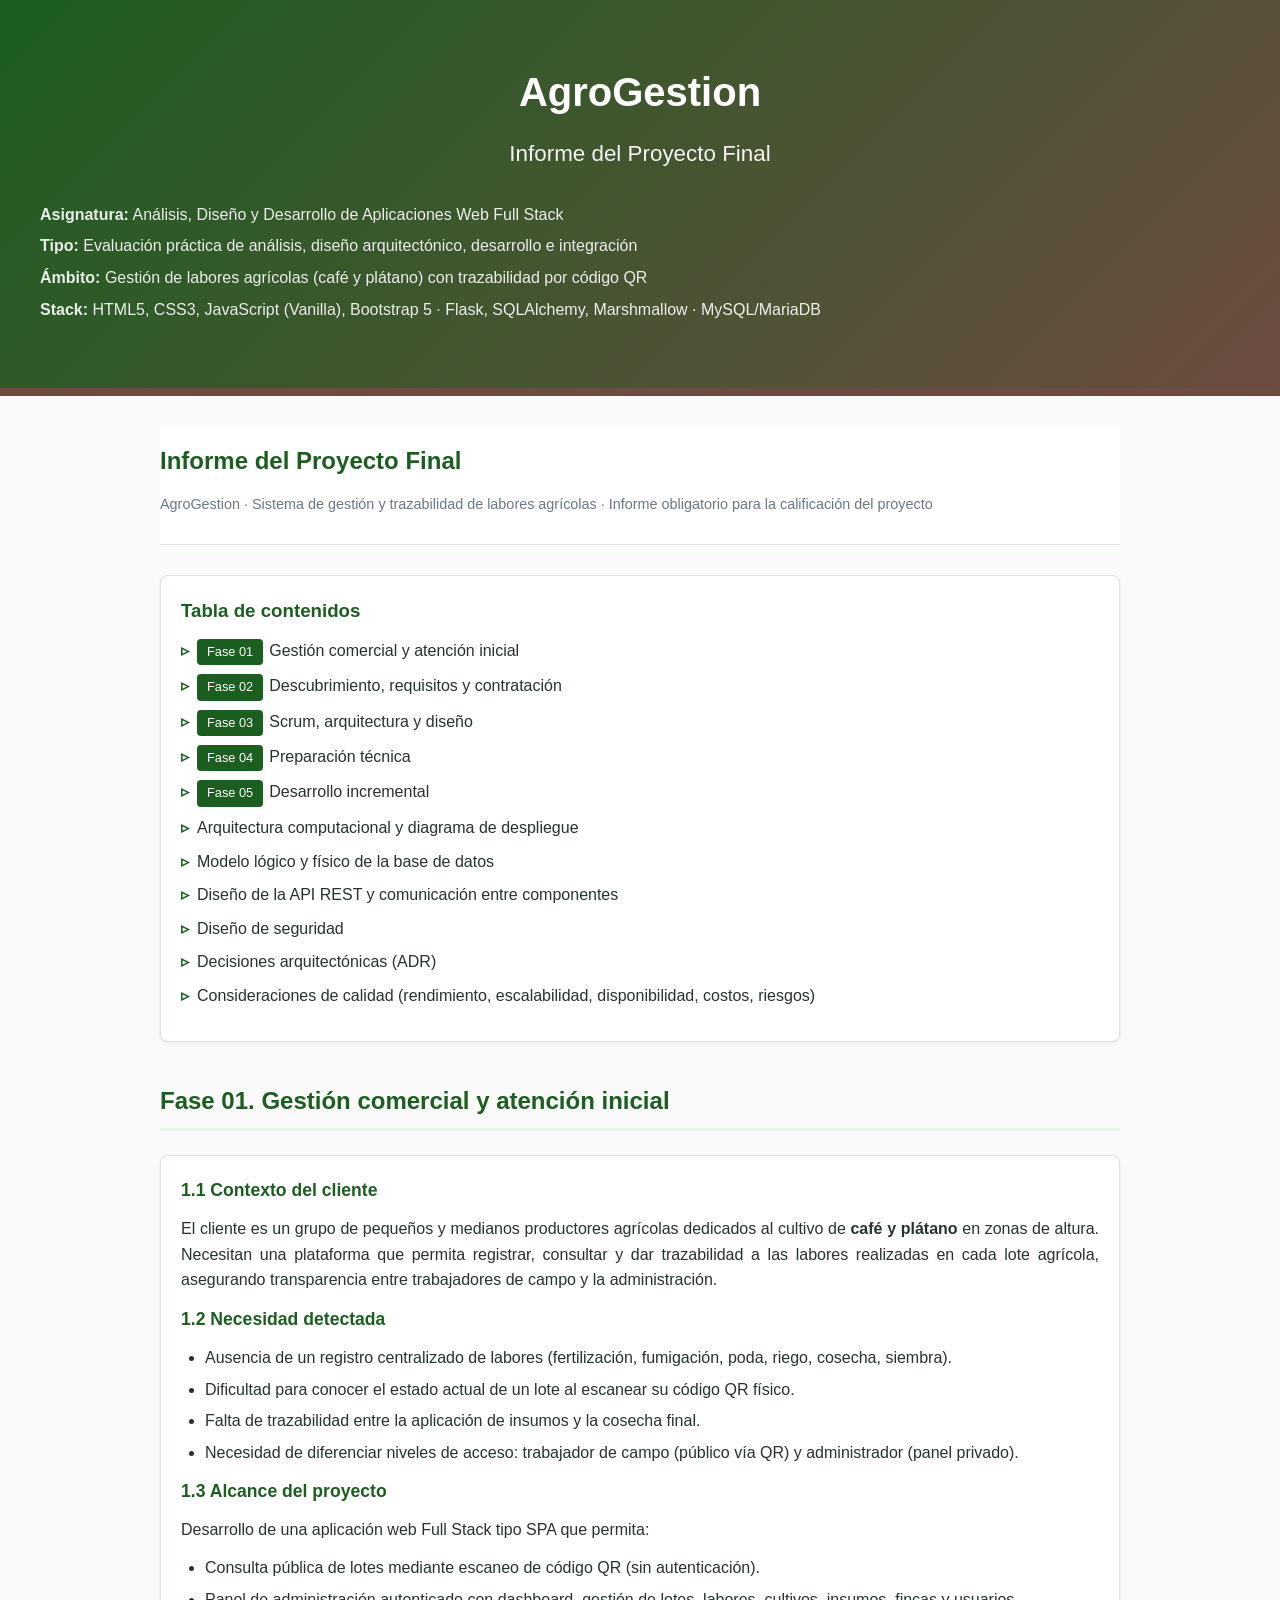
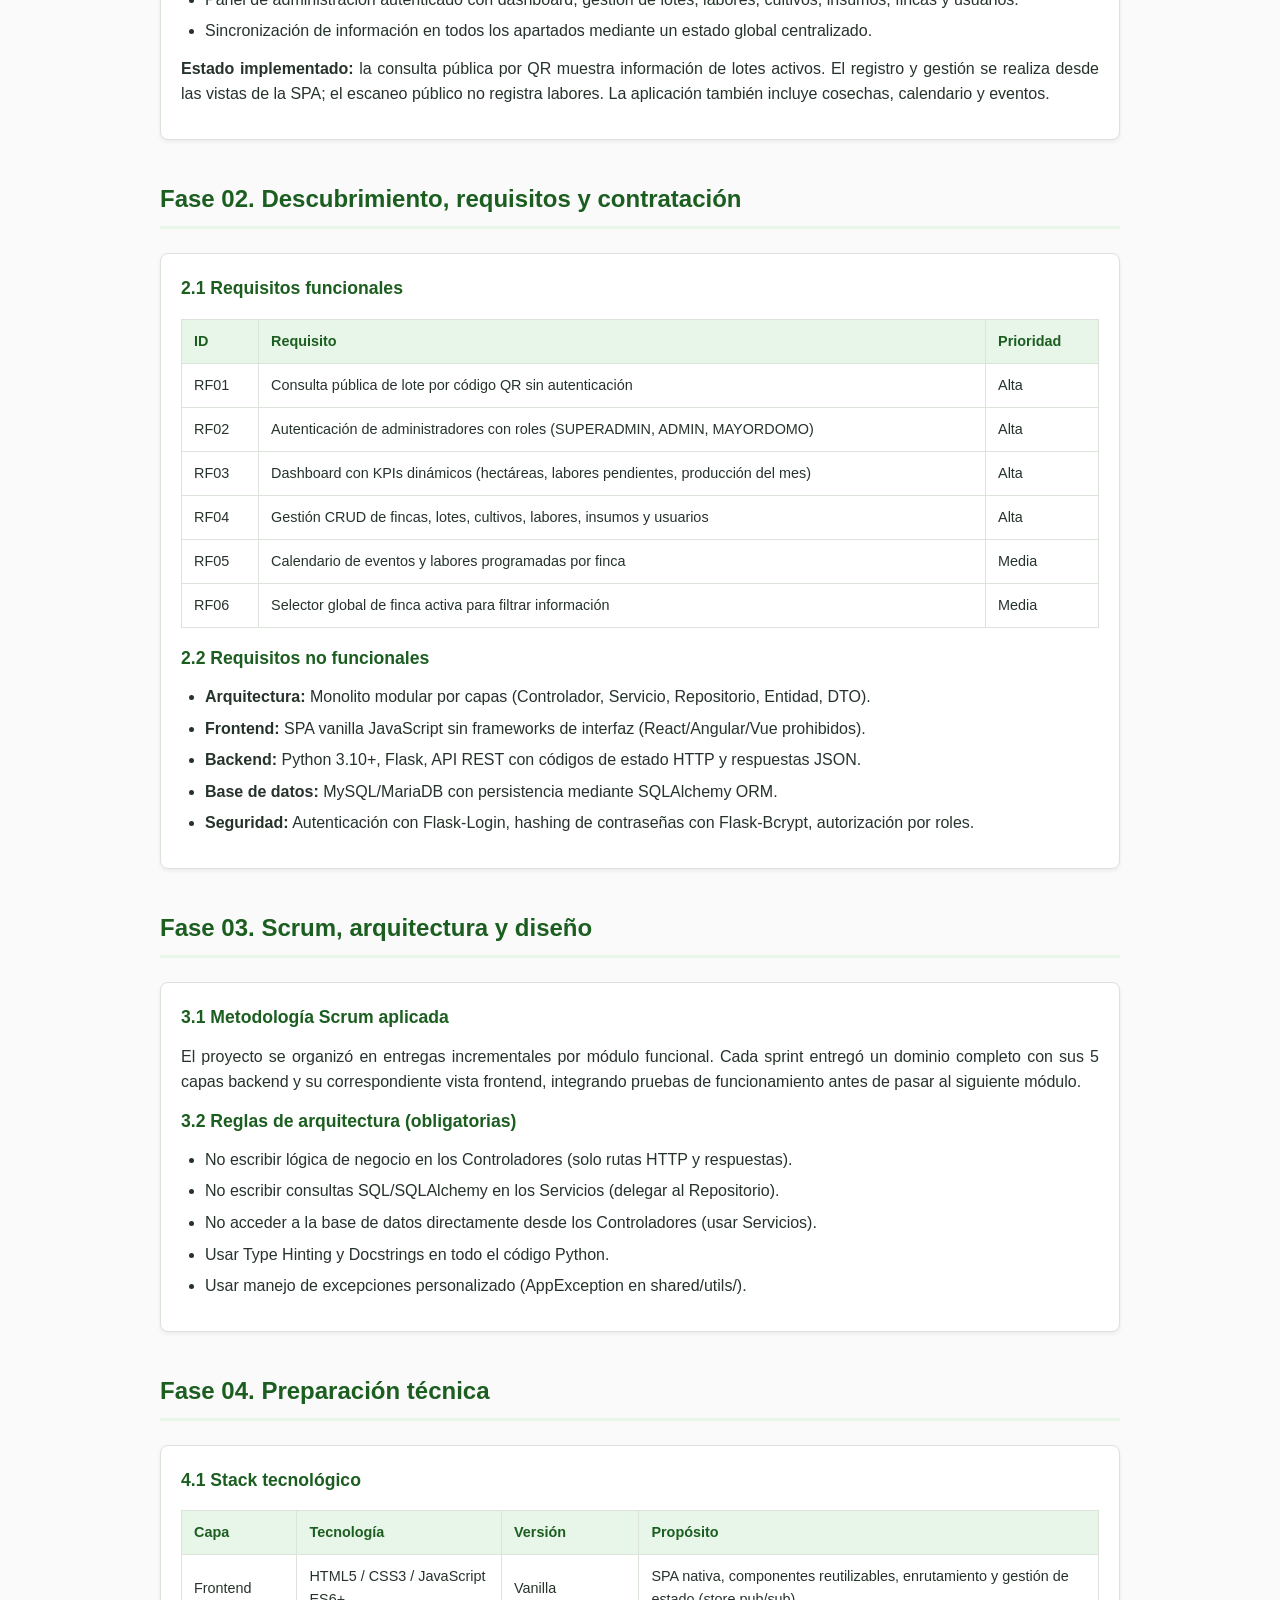
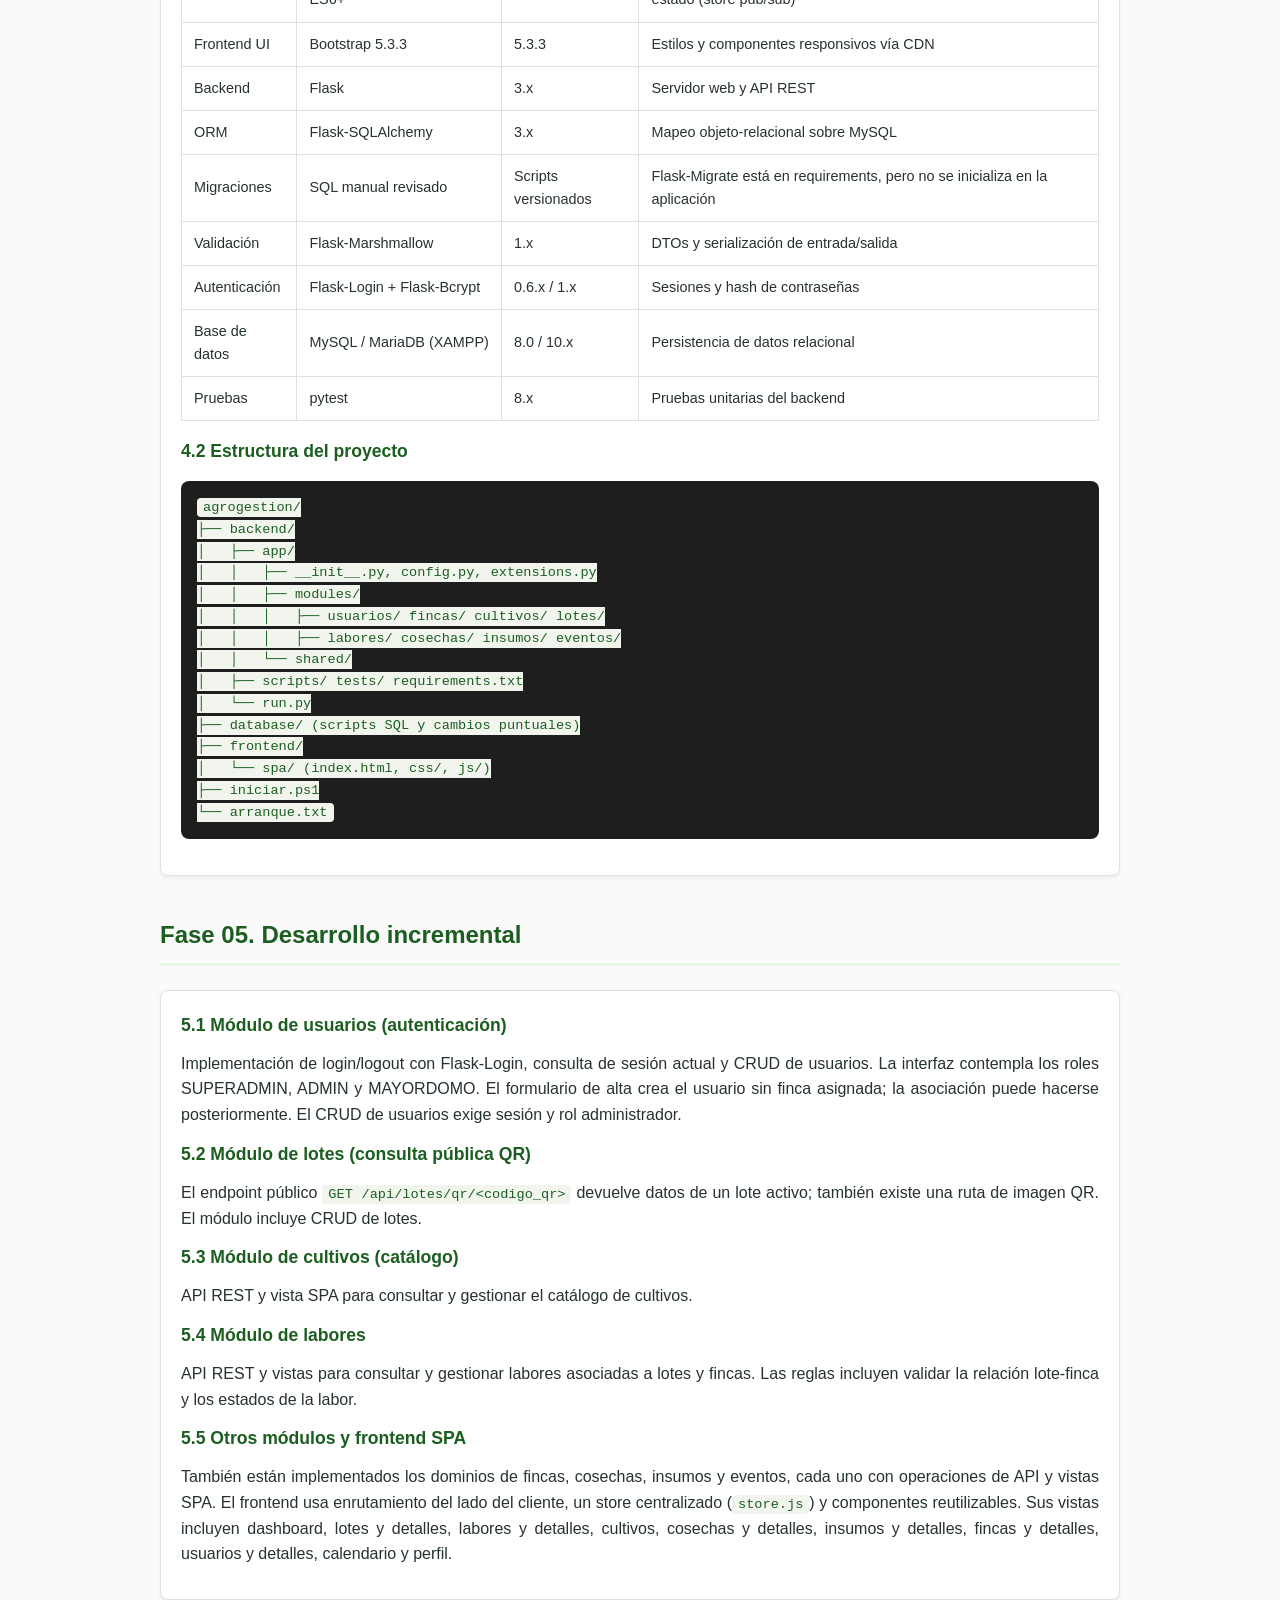
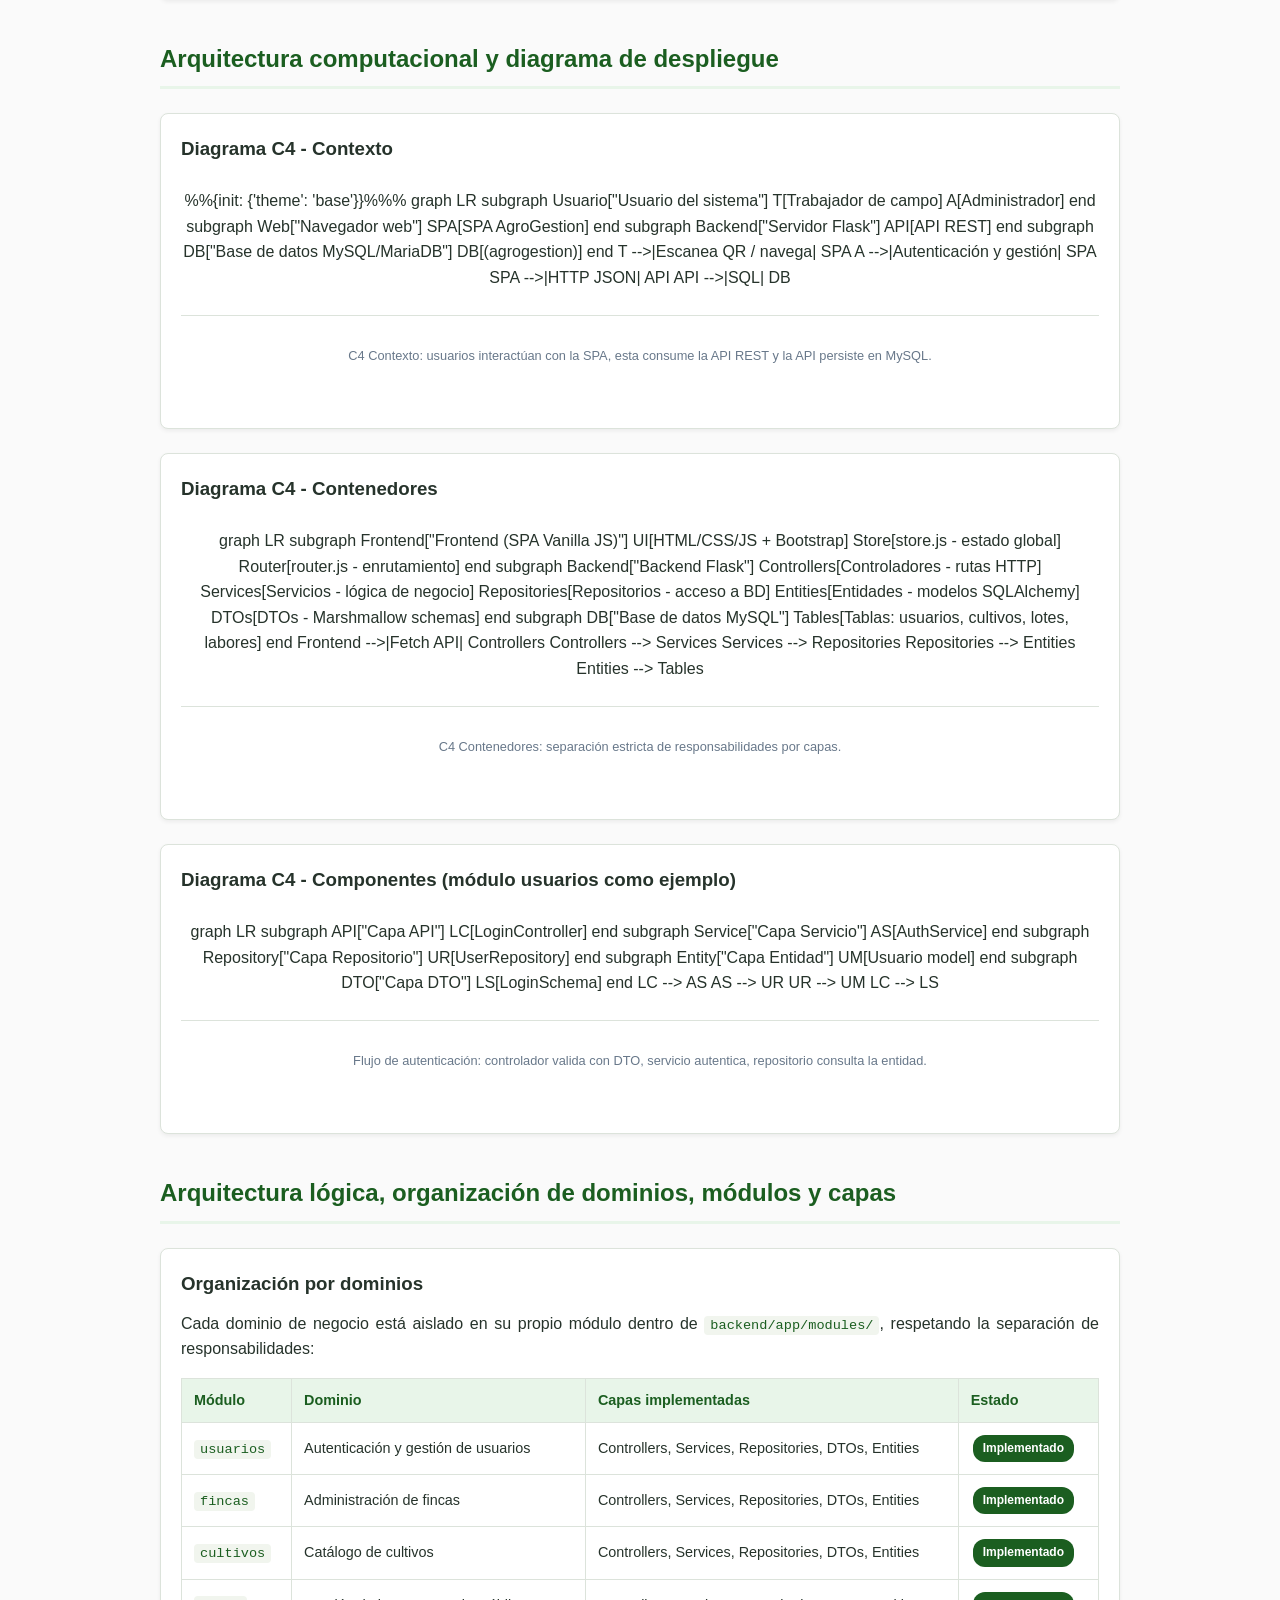
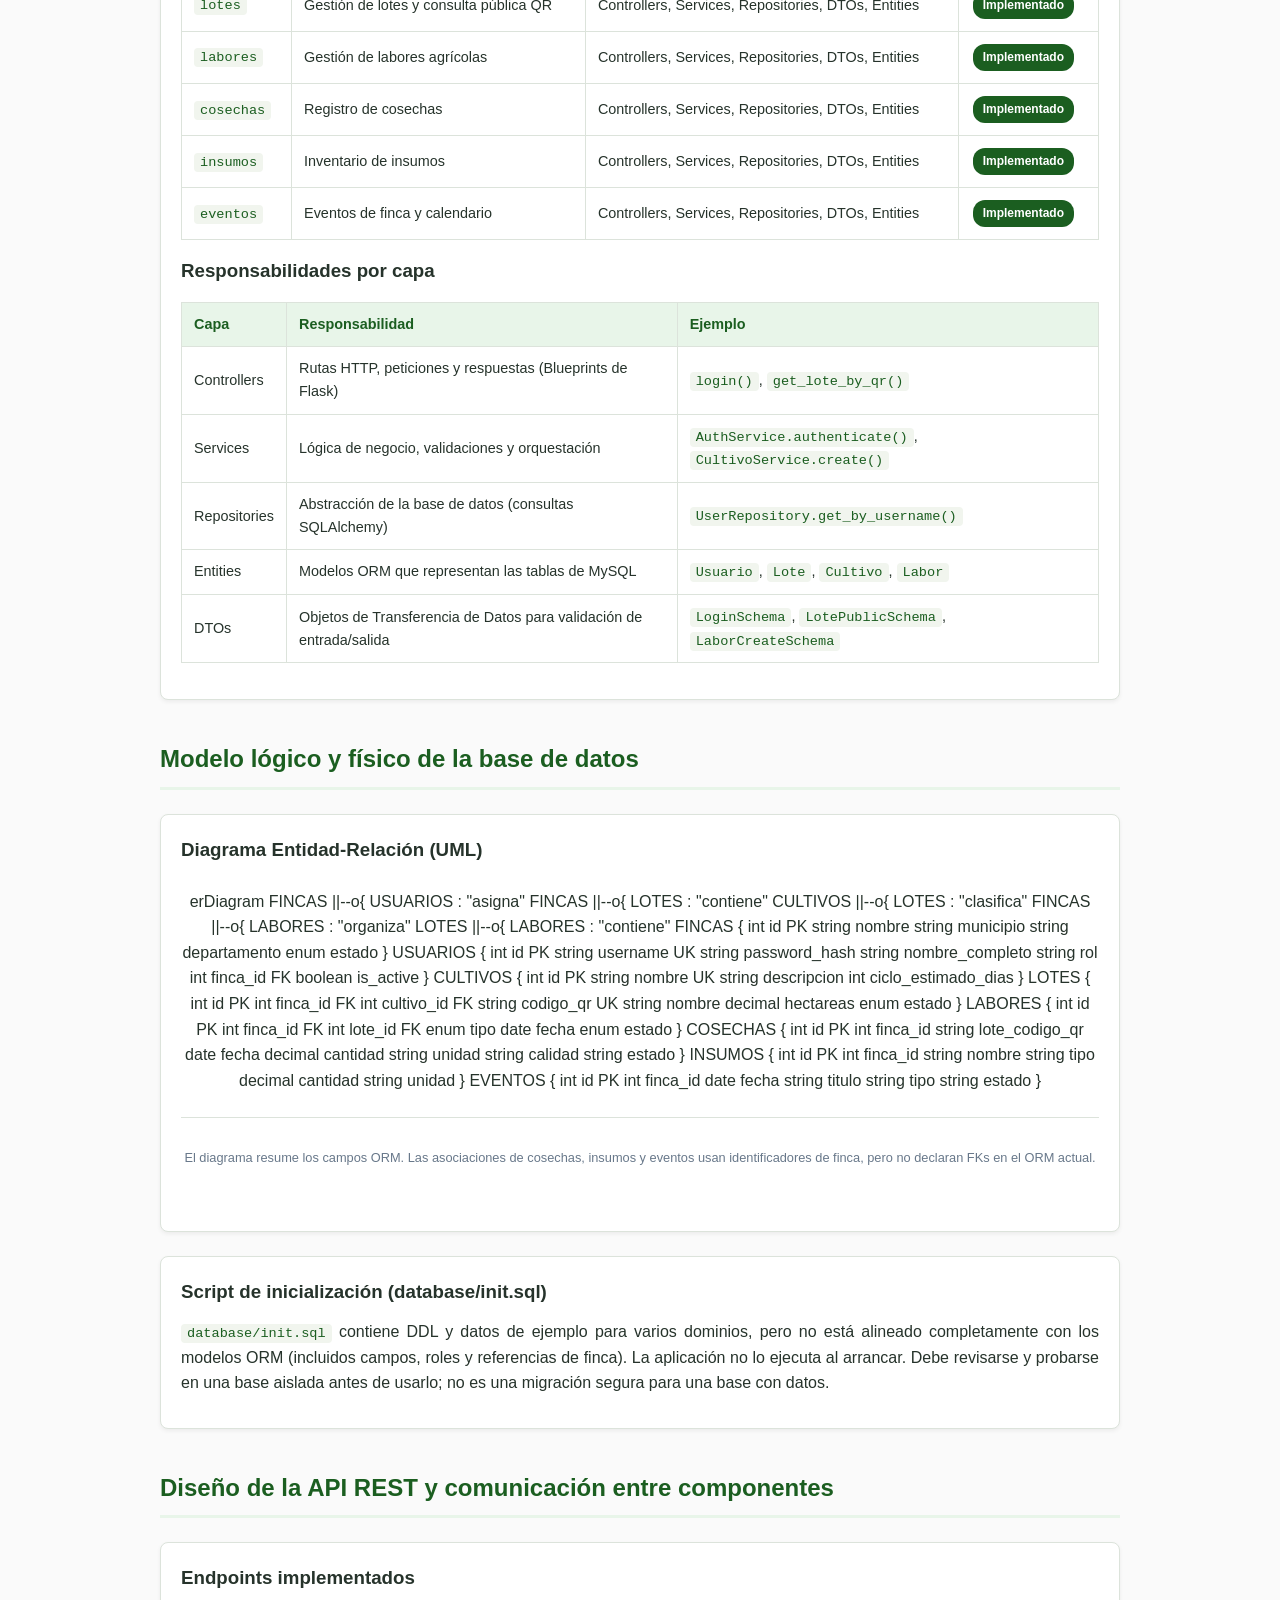
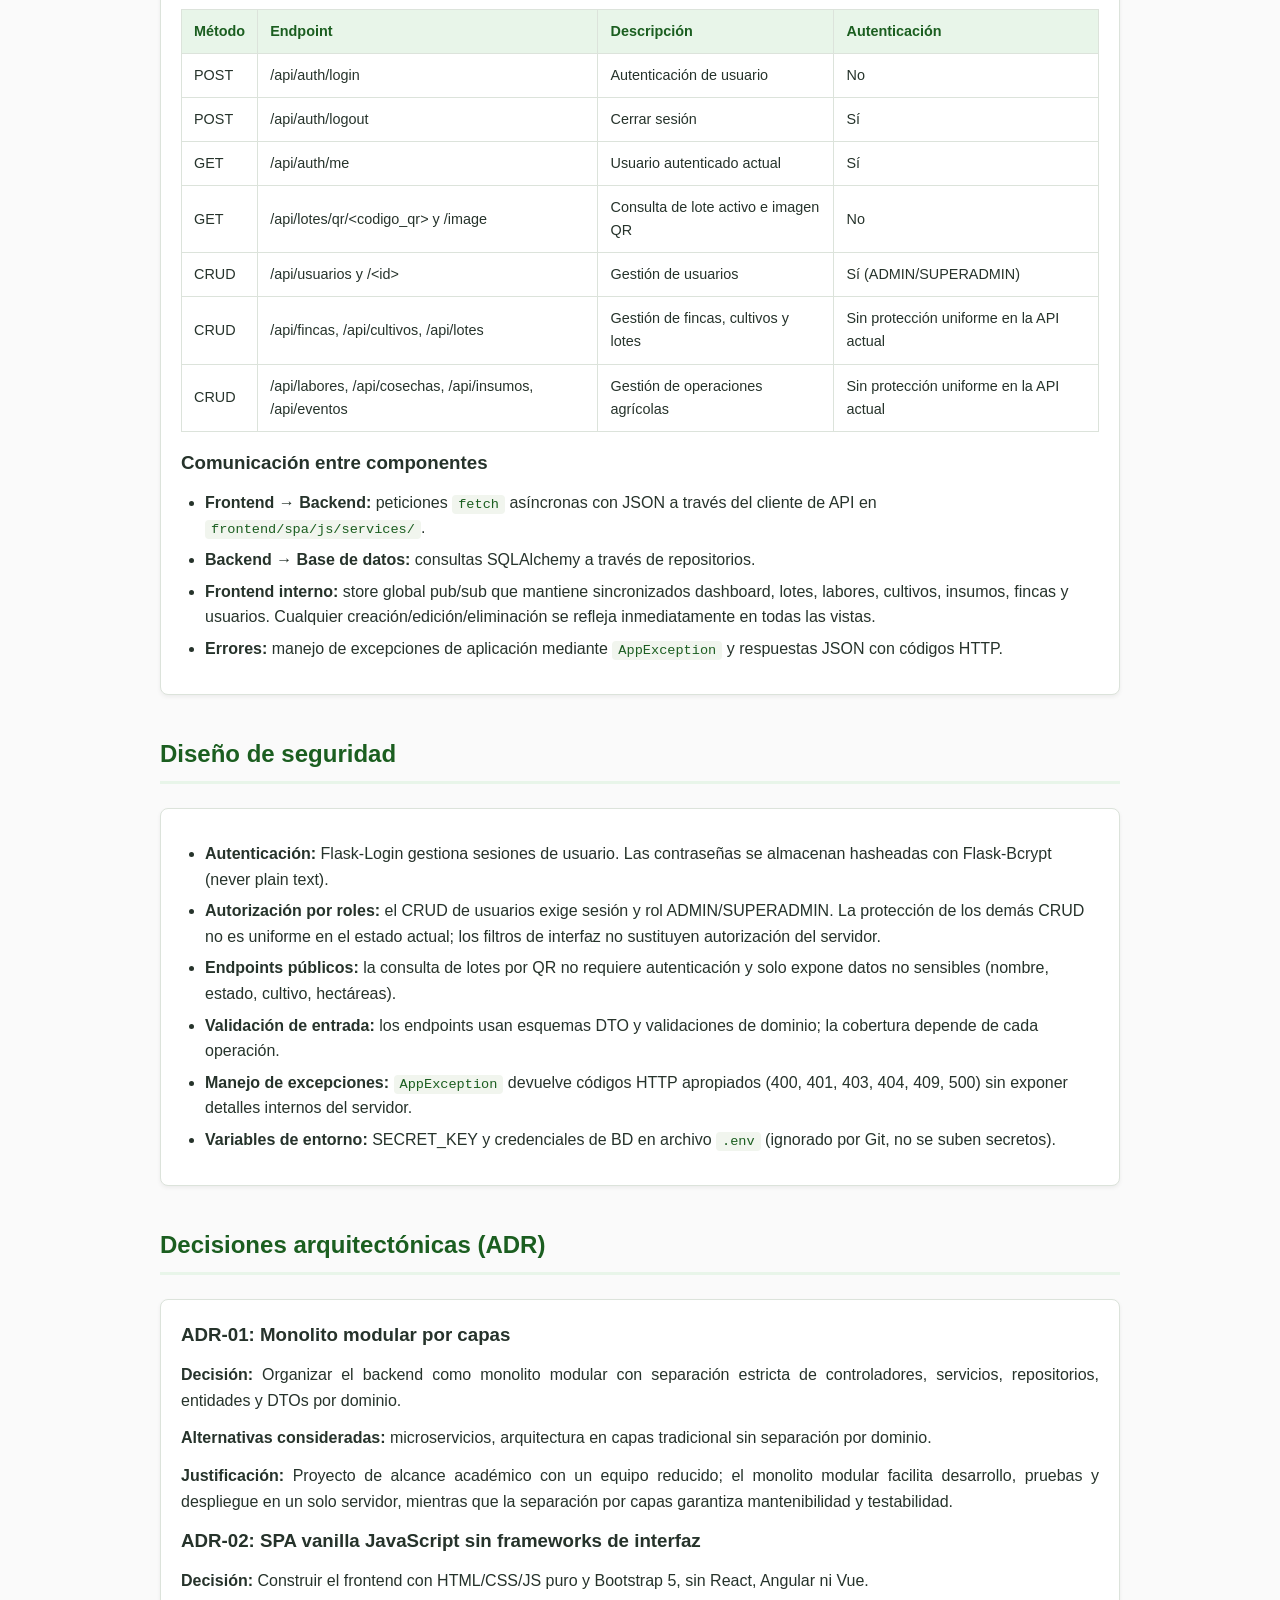
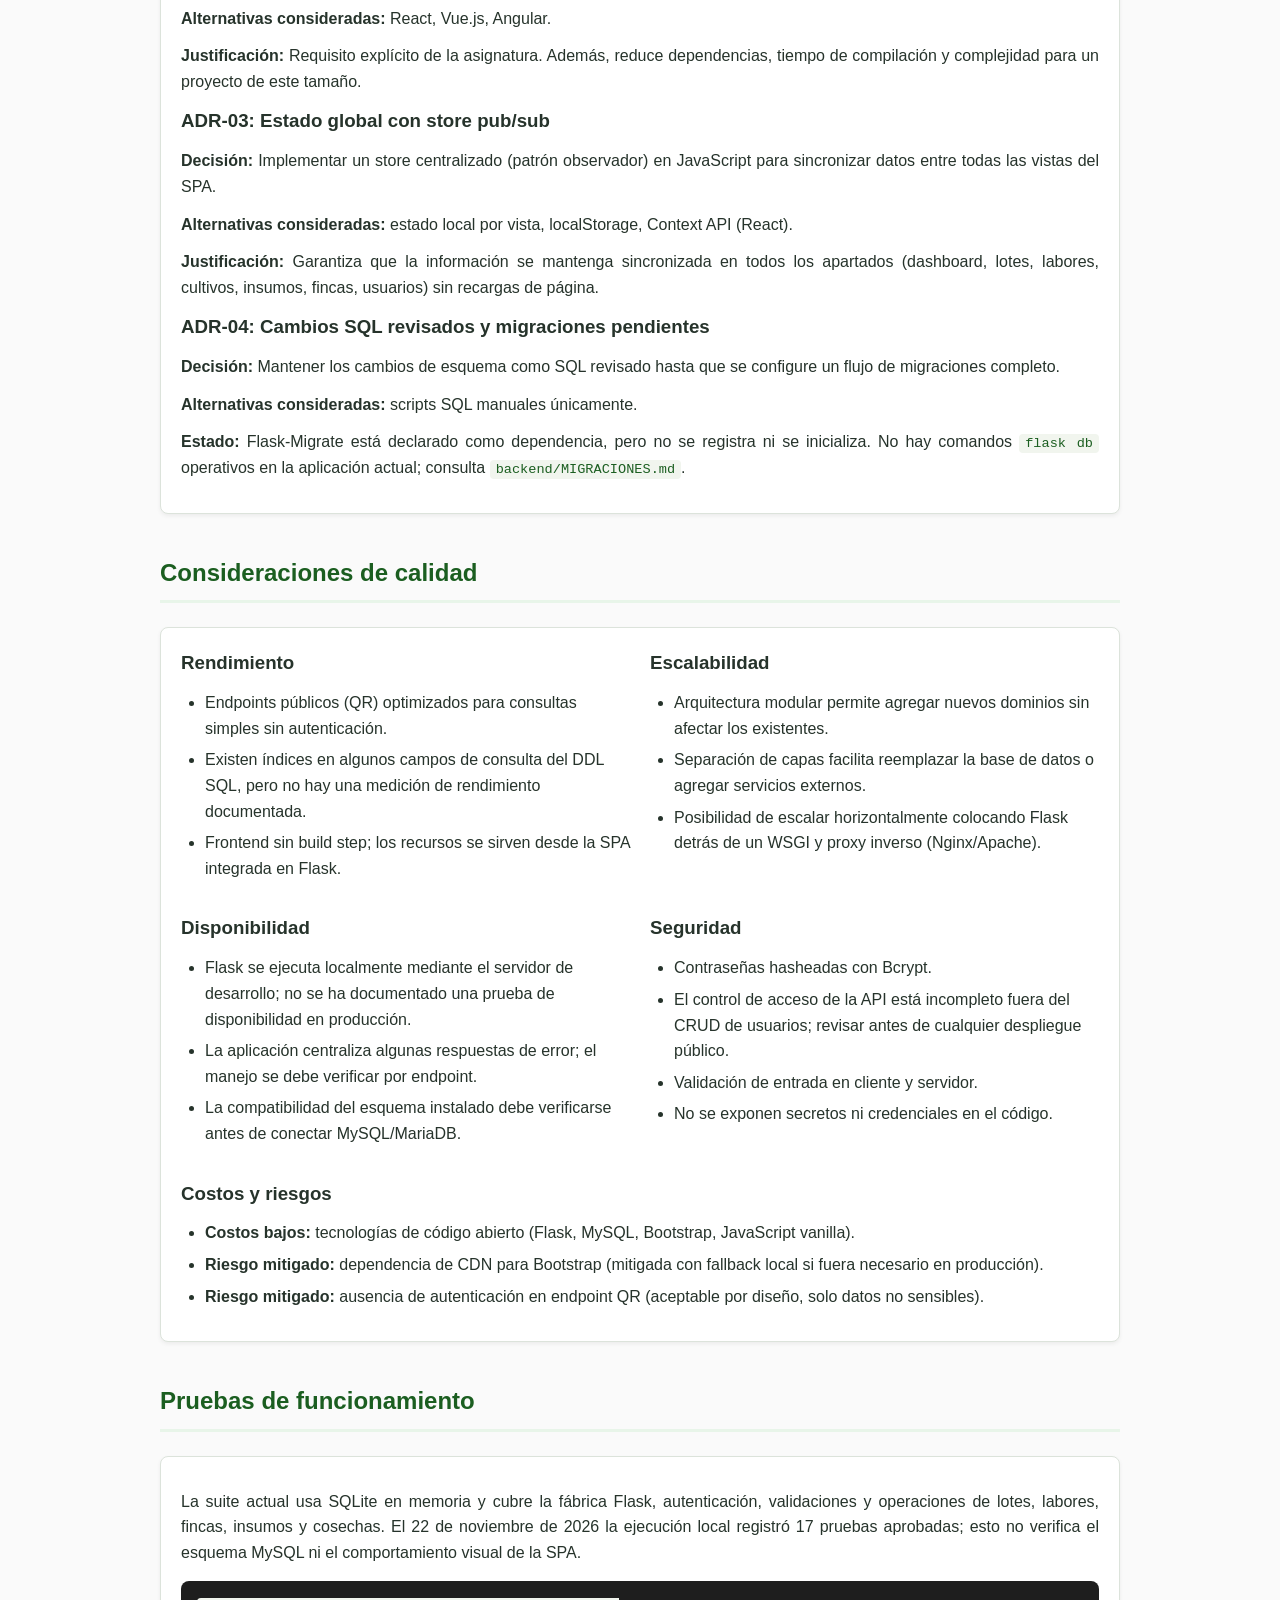
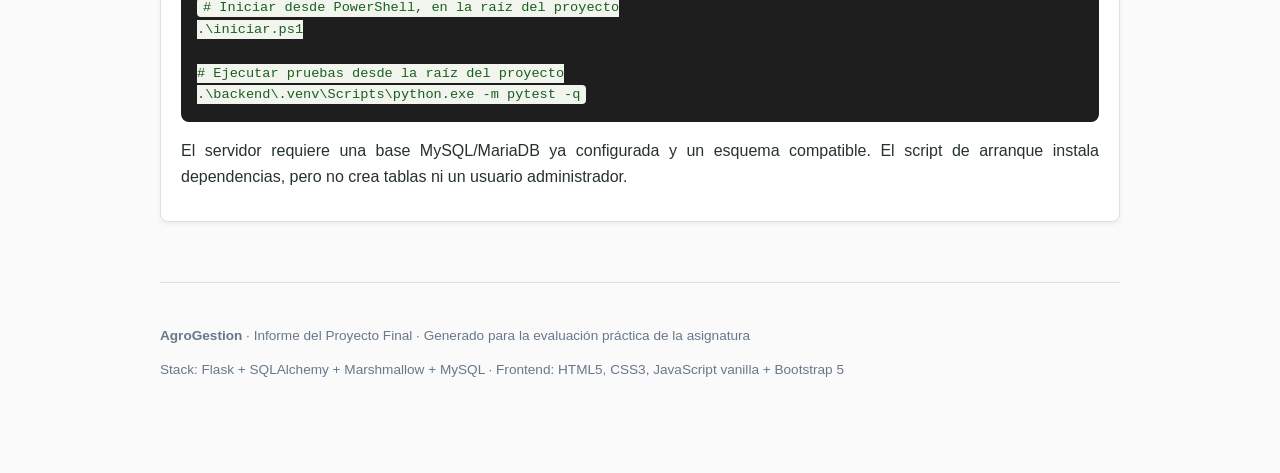
<file: Informe_Proyecto_Final_AgroGestion.html>
<!DOCTYPE html>
<html lang="es">
<head>
  <meta charset="UTF-8">
  <meta name="viewport" content="width=device-width, initial-scale=1.0">
  <title>Informe del Proyecto Final - AgroGestion</title>
  <style>
    :root {
      --primary: #1b5e20;
      --primary-hover: #14531a;
      --secondary: #6d4c41;
      --accent: #e8f5e9;
      --text: #26332b;
      --text-muted: #68788a;
      --border: #dce3db;
    }
    * { box-sizing: border-box; margin: 0; padding: 0; }
    body {
      font-family: 'Segoe UI', Roboto, 'Helvetica Neue', Arial, sans-serif;
      color: var(--text);
      line-height: 1.6;
      background: #fafafa;
      padding: 0;
    }
    .cover {
      background: linear-gradient(135deg, var(--primary) 0%, var(--secondary) 100%);
      color: #fff;
      padding: 60px 40px;
      text-align: center;
      border-bottom: 8px solid var(--secondary);
    }
    .cover h1 { font-size: 2.5rem; margin-bottom: 12px; }
    .cover h2 { font-size: 1.4rem; font-weight: 400; opacity: 0.95; }
    .cover .meta { margin-top: 30px; font-size: 1rem; color: rgba(255,255,255,0.9); }
    .cover .meta p { margin: 6px 0; }
    .container {
      max-width: 1000px;
      margin: 30px auto;
      padding: 0 20px;
    }
    header.top-bar {
      background: #fff;
      border-bottom: 1px solid var(--border);
      padding: 16px 0;
      margin-bottom: 30px;
    }
    header.top-bar h1 { font-size: 1.5rem; color: var(--primary); }
    header.top-bar p { color: var(--text-muted); font-size: 0.9rem; }
    h2.section-title {
      font-size: 1.5rem;
      color: var(--primary);
      border-bottom: 3px solid var(--accent);
      padding-bottom: 8px;
      margin: 40px 0 24px 0;
    }
    h3.subtitle {
      font-size: 1.2rem;
      color: var(--secondary);
      margin: 28px 0 14px 0;
    }
    p { margin: 12px 0; text-align: justify; }
    ul, ol { margin: 12px 0 12px 24px; }
    li { margin: 6px 0; }
    .card {
      background: #fff;
      border: 1px solid var(--border);
      border-radius: 8px;
      padding: 20px;
      margin: 24px 0;
      box-shadow: 0 2px 4px rgba(0,0,0,0.06);
    }
    .card h4 { margin-top: 0; color: var(--primary); font-size: 1.1rem; }
    table {
      width: 100%;
      border-collapse: collapse;
      margin: 16px 0;
      font-size: 0.9rem;
    }
    th, td {
      border: 1px solid var(--border);
      padding: 10px 12px;
      text-align: left;
    }
    th { background: var(--accent); color: var(--primary); font-weight: 700; }
    code {
      background: #f1f5ee;
      padding: 2px 6px;
      border-radius: 4px;
      font-family: 'Courier New', Courier, monospace;
      font-size: 0.85rem;
      color: #1b5e20;
    }
    pre {
      background: #1e1e1e;
      color: #d4d4d4;
      padding: 16px;
      border-radius: 8px;
      overflow-x: auto;
      margin: 16px 0;
      font-size: 0.85rem;
    }
    .mermaid { text-align: center; margin: 24px 0; }
    .badge {
      display: inline-block;
      padding: 4px 10px;
      border-radius: 12px;
      font-size: 0.75rem;
      font-weight: 700;
      margin: 2px;
    }
    .badge-primary { background: var(--primary); color: #fff; }
    .badge-secondary { background: var(--secondary); color: #fff; }
    .badge-info { background: #0dcaf0; color: #000; }
    .badge-warn { background: #ffc107; color: #000; }
    .badge-danger { background: #dc3545; color: #fff; }
    .toc {
      background: #fff;
      border: 1px solid var(--border);
      border-radius: 8px;
      padding: 20px;
      margin: 24px 0;
    }
    .toc h3 { margin-top: 0; color: var(--primary); }
    .toc ul { list-style: none; margin-left: 0; }
    .toc li { margin: 8px 0; }
    .toc li::before { content: "▹"; color: var(--primary); font-weight: 700; margin-right: 8px; }
    .footer {
      margin-top: 60px;
      padding: 30px 0;
      border-top: 1px solid var(--border);
      color: var(--text-muted);
      font-size: 0.85rem;
      text-align: center;
    }
    .phase-tag {
      display: inline-block;
      background: var(--primary);
      color: #fff;
      padding: 3px 10px;
      border-radius: 4px;
      font-size: 0.8rem;
      margin-right: 6px;
    }
    .two-col {
      display: flex;
      gap: 20px;
      flex-wrap: wrap;
    }
    .two-col > div { flex: 1; min-width: 300px; }
  </style>
</head>
<body>

<div class="cover">
  <h1>AgroGestion</h1>
  <h2>Informe del Proyecto Final</h2>
  <div class="meta">
    <p><strong>Asignatura:</strong> Análisis, Diseño y Desarrollo de Aplicaciones Web Full Stack</p>
    <p><strong>Tipo:</strong> Evaluación práctica de análisis, diseño arquitectónico, desarrollo e integración</p>
    <p><strong>Ámbito:</strong> Gestión de labores agrícolas (café y plátano) con trazabilidad por código QR</p>
    <p><strong>Stack:</strong> HTML5, CSS3, JavaScript (Vanilla), Bootstrap 5 · Flask, SQLAlchemy, Marshmallow · MySQL/MariaDB</p>
  </div>
</div>

<div class="container">
  <header class="top-bar">
    <h1>Informe del Proyecto Final</h1>
    <p>AgroGestion · Sistema de gestión y trazabilidad de labores agrícolas · Informe obligatorio para la calificación del proyecto</p>
  </header>

  <div class="card toc">
    <h3>Tabla de contenidos</h3>
    <ul>
      <li><span class="phase-tag">Fase 01</span>Gestión comercial y atención inicial</li>
      <li><span class="phase-tag">Fase 02</span>Descubrimiento, requisitos y contratación</li>
      <li><span class="phase-tag">Fase 03</span>Scrum, arquitectura y diseño</li>
      <li><span class="phase-tag">Fase 04</span>Preparación técnica</li>
      <li><span class="phase-tag">Fase 05</span>Desarrollo incremental</li>
      <li>Arquitectura computacional y diagrama de despliegue</li>
      <li>Modelo lógico y físico de la base de datos</li>
      <li>Diseño de la API REST y comunicación entre componentes</li>
      <li>Diseño de seguridad</li>
      <li>Decisiones arquitectónicas (ADR)</li>
      <li>Consideraciones de calidad (rendimiento, escalabilidad, disponibilidad, costos, riesgos)</li>
    </ul>
  </div>

  <h2 class="section-title">Fase 01. Gestión comercial y atención inicial</h2>
  <div class="card">
    <h4>1.1 Contexto del cliente</h4>
    <p>El cliente es un grupo de pequeños y medianos productores agrícolas dedicados al cultivo de <strong>café y plátano</strong> en zonas de altura. Necesitan una plataforma que permita registrar, consultar y dar trazabilidad a las labores realizadas en cada lote agrícola, asegurando transparencia entre trabajadores de campo y la administración.</p>
    <h4>1.2 Necesidad detectada</h4>
    <ul>
      <li>Ausencia de un registro centralizado de labores (fertilización, fumigación, poda, riego, cosecha, siembra).</li>
      <li>Dificultad para conocer el estado actual de un lote al escanear su código QR físico.</li>
      <li>Falta de trazabilidad entre la aplicación de insumos y la cosecha final.</li>
      <li>Necesidad de diferenciar niveles de acceso: trabajador de campo (público vía QR) y administrador (panel privado).</li>
    </ul>
    <h4>1.3 Alcance del proyecto</h4>
    <p>Desarrollo de una aplicación web Full Stack tipo SPA que permita:</p>
    <ul>
      <li>Consulta pública de lotes mediante escaneo de código QR (sin autenticación).</li>
      <li>Panel de administración autenticado con dashboard, gestión de lotes, labores, cultivos, insumos, fincas y usuarios.</li>
      <li>Sincronización de información en todos los apartados mediante un estado global centralizado.</li>
    </ul>
    <p><strong>Estado implementado:</strong> la consulta pública por QR muestra información de lotes activos. El registro y gestión se realiza desde las vistas de la SPA; el escaneo público no registra labores. La aplicación también incluye cosechas, calendario y eventos.</p>
  </div>

  <h2 class="section-title">Fase 02. Descubrimiento, requisitos y contratación</h2>
  <div class="card">
    <h4>2.1 Requisitos funcionales</h4>
    <table>
      <tr><th>ID</th><th>Requisito</th><th>Prioridad</th></tr>
      <tr><td>RF01</td><td>Consulta pública de lote por código QR sin autenticación</td><td>Alta</td></tr>
      <tr><td>RF02</td><td>Autenticación de administradores con roles (SUPERADMIN, ADMIN, MAYORDOMO)</td><td>Alta</td></tr>
      <tr><td>RF03</td><td>Dashboard con KPIs dinámicos (hectáreas, labores pendientes, producción del mes)</td><td>Alta</td></tr>
      <tr><td>RF04</td><td>Gestión CRUD de fincas, lotes, cultivos, labores, insumos y usuarios</td><td>Alta</td></tr>
      <tr><td>RF05</td><td>Calendario de eventos y labores programadas por finca</td><td>Media</td></tr>
      <tr><td>RF06</td><td>Selector global de finca activa para filtrar información</td><td>Media</td></tr>
    </table>
    <h4>2.2 Requisitos no funcionales</h4>
    <ul>
      <li><strong>Arquitectura:</strong> Monolito modular por capas (Controlador, Servicio, Repositorio, Entidad, DTO).</li>
      <li><strong>Frontend:</strong> SPA vanilla JavaScript sin frameworks de interfaz (React/Angular/Vue prohibidos).</li>
      <li><strong>Backend:</strong> Python 3.10+, Flask, API REST con códigos de estado HTTP y respuestas JSON.</li>
      <li><strong>Base de datos:</strong> MySQL/MariaDB con persistencia mediante SQLAlchemy ORM.</li>
      <li><strong>Seguridad:</strong> Autenticación con Flask-Login, hashing de contraseñas con Flask-Bcrypt, autorización por roles.</li>
    </ul>
  </div>

  <h2 class="section-title">Fase 03. Scrum, arquitectura y diseño</h2>
  <div class="card">
    <h4>3.1 Metodología Scrum aplicada</h4>
    <p>El proyecto se organizó en entregas incrementales por módulo funcional. Cada sprint entregó un dominio completo con sus 5 capas backend y su correspondiente vista frontend, integrando pruebas de funcionamiento antes de pasar al siguiente módulo.</p>
    <h4>3.2 Reglas de arquitectura (obligatorias)</h4>
    <ul>
      <li>No escribir lógica de negocio en los Controladores (solo rutas HTTP y respuestas).</li>
      <li>No escribir consultas SQL/SQLAlchemy en los Servicios (delegar al Repositorio).</li>
      <li>No acceder a la base de datos directamente desde los Controladores (usar Servicios).</li>
      <li>Usar Type Hinting y Docstrings en todo el código Python.</li>
      <li>Usar manejo de excepciones personalizado (AppException en shared/utils/).</li>
    </ul>
  </div>

  <h2 class="section-title">Fase 04. Preparación técnica</h2>
  <div class="card">
    <h4>4.1 Stack tecnológico</h4>
    <table>
      <tr><th>Capa</th><th>Tecnología</th><th>Versión</th><th>Propósito</th></tr>
      <tr><td>Frontend</td><td>HTML5 / CSS3 / JavaScript ES6+</td><td>Vanilla</td><td>SPA nativa, componentes reutilizables, enrutamiento y gestión de estado (store pub/sub)</td></tr>
      <tr><td>Frontend UI</td><td>Bootstrap 5.3.3</td><td>5.3.3</td><td>Estilos y componentes responsivos vía CDN</td></tr>
      <tr><td>Backend</td><td>Flask</td><td>3.x</td><td>Servidor web y API REST</td></tr>
      <tr><td>ORM</td><td>Flask-SQLAlchemy</td><td>3.x</td><td>Mapeo objeto-relacional sobre MySQL</td></tr>
      <tr><td>Migraciones</td><td>SQL manual revisado</td><td>Scripts versionados</td><td>Flask-Migrate está en requirements, pero no se inicializa en la aplicación</td></tr>
      <tr><td>Validación</td><td>Flask-Marshmallow</td><td>1.x</td><td>DTOs y serialización de entrada/salida</td></tr>
      <tr><td>Autenticación</td><td>Flask-Login + Flask-Bcrypt</td><td>0.6.x / 1.x</td><td>Sesiones y hash de contraseñas</td></tr>
      <tr><td>Base de datos</td><td>MySQL / MariaDB (XAMPP)</td><td>8.0 / 10.x</td><td>Persistencia de datos relacional</td></tr>
      <tr><td>Pruebas</td><td>pytest</td><td>8.x</td><td>Pruebas unitarias del backend</td></tr>
    </table>
    <h4>4.2 Estructura del proyecto</h4>
    <pre><code>agrogestion/
├── backend/
│   ├── app/
│   │   ├── __init__.py, config.py, extensions.py
│   │   ├── modules/
│   │   │   ├── usuarios/ fincas/ cultivos/ lotes/
│   │   │   ├── labores/ cosechas/ insumos/ eventos/
│   │   └── shared/
│   ├── scripts/ tests/ requirements.txt
│   └── run.py
├── database/ (scripts SQL y cambios puntuales)
├── frontend/
│   └── spa/ (index.html, css/, js/)
├── iniciar.ps1
└── arranque.txt</code></pre>
  </div>

  <h2 class="section-title">Fase 05. Desarrollo incremental</h2>
  <div class="card">
    <h4>5.1 Módulo de usuarios (autenticación)</h4>
    <p>Implementación de login/logout con Flask-Login, consulta de sesión actual y CRUD de usuarios. La interfaz contempla los roles SUPERADMIN, ADMIN y MAYORDOMO. El formulario de alta crea el usuario sin finca asignada; la asociación puede hacerse posteriormente. El CRUD de usuarios exige sesión y rol administrador.</p>
    <h4>5.2 Módulo de lotes (consulta pública QR)</h4>
    <p>El endpoint público <code>GET /api/lotes/qr/&lt;codigo_qr&gt;</code> devuelve datos de un lote activo; también existe una ruta de imagen QR. El módulo incluye CRUD de lotes.</p>
    <h4>5.3 Módulo de cultivos (catálogo)</h4>
    <p>API REST y vista SPA para consultar y gestionar el catálogo de cultivos.</p>
    <h4>5.4 Módulo de labores</h4>
    <p>API REST y vistas para consultar y gestionar labores asociadas a lotes y fincas. Las reglas incluyen validar la relación lote-finca y los estados de la labor.</p>
    <h4>5.5 Otros módulos y frontend SPA</h4>
    <p>También están implementados los dominios de fincas, cosechas, insumos y eventos, cada uno con operaciones de API y vistas SPA. El frontend usa enrutamiento del lado del cliente, un store centralizado (<code>store.js</code>) y componentes reutilizables. Sus vistas incluyen dashboard, lotes y detalles, labores y detalles, cultivos, cosechas y detalles, insumos y detalles, fincas y detalles, usuarios y detalles, calendario y perfil.</p>
  </div>

  <h2 class="section-title">Arquitectura computacional y diagrama de despliegue</h2>
  <div class="card">
    <h3>Diagrama C4 - Contexto</h3>
    <div class="mermaid">
%%{init: {'theme': 'base'}}%%%
graph LR
    subgraph Usuario["Usuario del sistema"]
        T[Trabajador de campo]
        A[Administrador]
    end
    subgraph Web["Navegador web"]
        SPA[SPA AgroGestion]
    end
    subgraph Backend["Servidor Flask"]
        API[API REST]
    end
    subgraph DB["Base de datos MySQL/MariaDB"]
        DB[(agrogestion)]
    end
    T -->|Escanea QR / navega| SPA
    A -->|Autenticación y gestión| SPA
    SPA -->|HTTP JSON| API
    API -->|SQL| DB
    </div>
    <p class="footer" style="margin-top:8px; font-size:0.8rem;">C4 Contexto: usuarios interactúan con la SPA, esta consume la API REST y la API persiste en MySQL.</p>
  </div>

  <div class="card">
    <h3>Diagrama C4 - Contenedores</h3>
    <div class="mermaid">
graph LR
    subgraph Frontend["Frontend (SPA Vanilla JS)"]
        UI[HTML/CSS/JS + Bootstrap]
        Store[store.js - estado global]
        Router[router.js - enrutamiento]
    end
    subgraph Backend["Backend Flask"]
        Controllers[Controladores - rutas HTTP]
        Services[Servicios - lógica de negocio]
        Repositories[Repositorios - acceso a BD]
        Entities[Entidades - modelos SQLAlchemy]
        DTOs[DTOs - Marshmallow schemas]
    end
    subgraph DB["Base de datos MySQL"]
        Tables[Tablas: usuarios, cultivos, lotes, labores]
    end
    Frontend -->|Fetch API| Controllers
    Controllers --> Services
    Services --> Repositories
    Repositories --> Entities
    Entities --> Tables
    </div>
    <p class="footer" style="margin-top:8px; font-size:0.8rem;">C4 Contenedores: separación estricta de responsabilidades por capas.</p>
  </div>

  <div class="card">
    <h3>Diagrama C4 - Componentes (módulo usuarios como ejemplo)</h3>
    <div class="mermaid">
graph LR
    subgraph API["Capa API"]
        LC[LoginController]
    end
    subgraph Service["Capa Servicio"]
        AS[AuthService]
    end
    subgraph Repository["Capa Repositorio"]
        UR[UserRepository]
    end
    subgraph Entity["Capa Entidad"]
        UM[Usuario model]
    end
    subgraph DTO["Capa DTO"]
        LS[LoginSchema]
    end
    LC --> AS
    AS --> UR
    UR --> UM
    LC --> LS
    </div>
    <p class="footer" style="margin-top:8px; font-size:0.8rem;">Flujo de autenticación: controlador valida con DTO, servicio autentica, repositorio consulta la entidad.</p>
  </div>

  <h2 class="section-title">Arquitectura lógica, organización de dominios, módulos y capas</h2>
  <div class="card">
    <h3>Organización por dominios</h3>
    <p>Cada dominio de negocio está aislado en su propio módulo dentro de <code>backend/app/modules/</code>, respetando la separación de responsabilidades:</p>
    <table>
      <tr><th>Módulo</th><th>Dominio</th><th>Capas implementadas</th><th>Estado</th></tr>
      <tr><td><code>usuarios</code></td><td>Autenticación y gestión de usuarios</td><td>Controllers, Services, Repositories, DTOs, Entities</td><td><span class="badge badge-primary">Implementado</span></td></tr>
      <tr><td><code>fincas</code></td><td>Administración de fincas</td><td>Controllers, Services, Repositories, DTOs, Entities</td><td><span class="badge badge-primary">Implementado</span></td></tr>
      <tr><td><code>cultivos</code></td><td>Catálogo de cultivos</td><td>Controllers, Services, Repositories, DTOs, Entities</td><td><span class="badge badge-primary">Implementado</span></td></tr>
      <tr><td><code>lotes</code></td><td>Gestión de lotes y consulta pública QR</td><td>Controllers, Services, Repositories, DTOs, Entities</td><td><span class="badge badge-primary">Implementado</span></td></tr>
      <tr><td><code>labores</code></td><td>Gestión de labores agrícolas</td><td>Controllers, Services, Repositories, DTOs, Entities</td><td><span class="badge badge-primary">Implementado</span></td></tr>
      <tr><td><code>cosechas</code></td><td>Registro de cosechas</td><td>Controllers, Services, Repositories, DTOs, Entities</td><td><span class="badge badge-primary">Implementado</span></td></tr>
      <tr><td><code>insumos</code></td><td>Inventario de insumos</td><td>Controllers, Services, Repositories, DTOs, Entities</td><td><span class="badge badge-primary">Implementado</span></td></tr>
      <tr><td><code>eventos</code></td><td>Eventos de finca y calendario</td><td>Controllers, Services, Repositories, DTOs, Entities</td><td><span class="badge badge-primary">Implementado</span></td></tr>
    </table>
    <h3>Responsabilidades por capa</h3>
    <table>
      <tr><th>Capa</th><th>Responsabilidad</th><th>Ejemplo</th></tr>
      <tr><td>Controllers</td><td>Rutas HTTP, peticiones y respuestas (Blueprints de Flask)</td><td><code>login()</code>, <code>get_lote_by_qr()</code></td></tr>
      <tr><td>Services</td><td>Lógica de negocio, validaciones y orquestación</td><td><code>AuthService.authenticate()</code>, <code>CultivoService.create()</code></td></tr>
      <tr><td>Repositories</td><td>Abstracción de la base de datos (consultas SQLAlchemy)</td><td><code>UserRepository.get_by_username()</code></td></tr>
      <tr><td>Entities</td><td>Modelos ORM que representan las tablas de MySQL</td><td><code>Usuario</code>, <code>Lote</code>, <code>Cultivo</code>, <code>Labor</code></td></tr>
      <tr><td>DTOs</td><td>Objetos de Transferencia de Datos para validación de entrada/salida</td><td><code>LoginSchema</code>, <code>LotePublicSchema</code>, <code>LaborCreateSchema</code></td></tr>
    </table>
  </div>

  <h2 class="section-title">Modelo lógico y físico de la base de datos</h2>
  <div class="card">
    <h3>Diagrama Entidad-Relación (UML)</h3>
    <div class="mermaid">
erDiagram
    FINCAS ||--o{ USUARIOS : "asigna"
    FINCAS ||--o{ LOTES : "contiene"
    CULTIVOS ||--o{ LOTES : "clasifica"
    FINCAS ||--o{ LABORES : "organiza"
    LOTES ||--o{ LABORES : "contiene"

    FINCAS {
        int id PK
        string nombre
        string municipio
        string departamento
        enum estado
    }
    USUARIOS {
        int id PK
        string username UK
        string password_hash
        string nombre_completo
        string rol
        int finca_id FK
        boolean is_active
    }
    CULTIVOS {
        int id PK
        string nombre UK
        string descripcion
        int ciclo_estimado_dias
    }
    LOTES {
        int id PK
        int finca_id FK
        int cultivo_id FK
        string codigo_qr UK
        string nombre
        decimal hectareas
        enum estado
    }
    LABORES {
        int id PK
        int finca_id FK
        int lote_id FK
        enum tipo
        date fecha
        enum estado
    }
    COSECHAS {
        int id PK
        int finca_id
        string lote_codigo_qr
        date fecha
        decimal cantidad
        string unidad
        string calidad
        string estado
    }
    INSUMOS {
        int id PK
        int finca_id
        string nombre
        string tipo
        decimal cantidad
        string unidad
    }
    EVENTOS {
        int id PK
        int finca_id
        date fecha
        string titulo
        string tipo
        string estado
    }
    </div>
    <p class="footer" style="margin-top:8px; font-size:0.8rem;">El diagrama resume los campos ORM. Las asociaciones de cosechas, insumos y eventos usan identificadores de finca, pero no declaran FKs en el ORM actual.</p>
  </div>
  <div class="card">
    <h3>Script de inicialización (database/init.sql)</h3>
    <p><code>database/init.sql</code> contiene DDL y datos de ejemplo para varios dominios, pero no está alineado completamente con los modelos ORM (incluidos campos, roles y referencias de finca). La aplicación no lo ejecuta al arrancar. Debe revisarse y probarse en una base aislada antes de usarlo; no es una migración segura para una base con datos.</p>
  </div>

  <h2 class="section-title">Diseño de la API REST y comunicación entre componentes</h2>
  <div class="card">
    <h3>Endpoints implementados</h3>
    <table>
      <tr><th>Método</th><th>Endpoint</th><th>Descripción</th><th>Autenticación</th></tr>
      <tr><td>POST</td><td>/api/auth/login</td><td>Autenticación de usuario</td><td>No</td></tr>
      <tr><td>POST</td><td>/api/auth/logout</td><td>Cerrar sesión</td><td>Sí</td></tr>
      <tr><td>GET</td><td>/api/auth/me</td><td>Usuario autenticado actual</td><td>Sí</td></tr>
      <tr><td>GET</td><td>/api/lotes/qr/&lt;codigo_qr&gt; y /image</td><td>Consulta de lote activo e imagen QR</td><td>No</td></tr>
      <tr><td>CRUD</td><td>/api/usuarios y /&lt;id&gt;</td><td>Gestión de usuarios</td><td>Sí (ADMIN/SUPERADMIN)</td></tr>
      <tr><td>CRUD</td><td>/api/fincas, /api/cultivos, /api/lotes</td><td>Gestión de fincas, cultivos y lotes</td><td>Sin protección uniforme en la API actual</td></tr>
      <tr><td>CRUD</td><td>/api/labores, /api/cosechas, /api/insumos, /api/eventos</td><td>Gestión de operaciones agrícolas</td><td>Sin protección uniforme en la API actual</td></tr>
    </table>
    <h3>Comunicación entre componentes</h3>
    <ul>
      <li><strong>Frontend → Backend:</strong> peticiones <code>fetch</code> asíncronas con JSON a través del cliente de API en <code>frontend/spa/js/services/</code>.</li>
      <li><strong>Backend → Base de datos:</strong> consultas SQLAlchemy a través de repositorios.</li>
      <li><strong>Frontend interno:</strong> store global pub/sub que mantiene sincronizados dashboard, lotes, labores, cultivos, insumos, fincas y usuarios. Cualquier creación/edición/eliminación se refleja inmediatamente en todas las vistas.</li>
      <li><strong>Errores:</strong> manejo de excepciones de aplicación mediante <code>AppException</code> y respuestas JSON con códigos HTTP.</li>
    </ul>
  </div>

  <h2 class="section-title">Diseño de seguridad</h2>
  <div class="card">
    <ul>
      <li><strong>Autenticación:</strong> Flask-Login gestiona sesiones de usuario. Las contraseñas se almacenan hasheadas con Flask-Bcrypt (never plain text).</li>
      <li><strong>Autorización por roles:</strong> el CRUD de usuarios exige sesión y rol ADMIN/SUPERADMIN. La protección de los demás CRUD no es uniforme en el estado actual; los filtros de interfaz no sustituyen autorización del servidor.</li>
      <li><strong>Endpoints públicos:</strong> la consulta de lotes por QR no requiere autenticación y solo expone datos no sensibles (nombre, estado, cultivo, hectáreas).</li>
      <li><strong>Validación de entrada:</strong> los endpoints usan esquemas DTO y validaciones de dominio; la cobertura depende de cada operación.</li>
      <li><strong>Manejo de excepciones:</strong> <code>AppException</code> devuelve códigos HTTP apropiados (400, 401, 403, 404, 409, 500) sin exponer detalles internos del servidor.</li>
      <li><strong>Variables de entorno:</strong> SECRET_KEY y credenciales de BD en archivo <code>.env</code> (ignorado por Git, no se suben secretos).</li>
    </ul>
  </div>

  <h2 class="section-title">Decisiones arquitectónicas (ADR)</h2>
  <div class="card">
    <h3>ADR-01: Monolito modular por capas</h3>
    <p><strong>Decisión:</strong> Organizar el backend como monolito modular con separación estricta de controladores, servicios, repositorios, entidades y DTOs por dominio.</p>
    <p><strong>Alternativas consideradas:</strong> microservicios, arquitectura en capas tradicional sin separación por dominio.</p>
    <p><strong>Justificación:</strong> Proyecto de alcance académico con un equipo reducido; el monolito modular facilita desarrollo, pruebas y despliegue en un solo servidor, mientras que la separación por capas garantiza mantenibilidad y testabilidad.</p>
    <h3>ADR-02: SPA vanilla JavaScript sin frameworks de interfaz</h3>
    <p><strong>Decisión:</strong> Construir el frontend con HTML/CSS/JS puro y Bootstrap 5, sin React, Angular ni Vue.</p>
    <p><strong>Alternativas consideradas:</strong> React, Vue.js, Angular.</p>
    <p><strong>Justificación:</strong> Requisito explícito de la asignatura. Además, reduce dependencias, tiempo de compilación y complejidad para un proyecto de este tamaño.</p>
    <h3>ADR-03: Estado global con store pub/sub</h3>
    <p><strong>Decisión:</strong> Implementar un store centralizado (patrón observador) en JavaScript para sincronizar datos entre todas las vistas del SPA.</p>
    <p><strong>Alternativas consideradas:</strong> estado local por vista, localStorage, Context API (React).</p>
    <p><strong>Justificación:</strong> Garantiza que la información se mantenga sincronizada en todos los apartados (dashboard, lotes, labores, cultivos, insumos, fincas, usuarios) sin recargas de página.</p>
    <h3>ADR-04: Cambios SQL revisados y migraciones pendientes</h3>
    <p><strong>Decisión:</strong> Mantener los cambios de esquema como SQL revisado hasta que se configure un flujo de migraciones completo.</p>
    <p><strong>Alternativas consideradas:</strong> scripts SQL manuales únicamente.</p>
    <p><strong>Estado:</strong> Flask-Migrate está declarado como dependencia, pero no se registra ni se inicializa. No hay comandos <code>flask db</code> operativos en la aplicación actual; consulta <code>backend/MIGRACIONES.md</code>.</p>
  </div>

  <h2 class="section-title">Consideraciones de calidad</h2>
  <div class="card two-col">
    <div>
      <h3>Rendimiento</h3>
      <ul>
        <li>Endpoints públicos (QR) optimizados para consultas simples sin autenticación.</li>
        <li>Existen índices en algunos campos de consulta del DDL SQL, pero no hay una medición de rendimiento documentada.</li>
        <li>Frontend sin build step; los recursos se sirven desde la SPA integrada en Flask.</li>
      </ul>
    </div>
    <div>
      <h3>Escalabilidad</h3>
      <ul>
        <li>Arquitectura modular permite agregar nuevos dominios sin afectar los existentes.</li>
        <li>Separación de capas facilita reemplazar la base de datos o agregar servicios externos.</li>
        <li>Posibilidad de escalar horizontalmente colocando Flask detrás de un WSGI y proxy inverso (Nginx/Apache).</li>
      </ul>
    </div>
    <div>
      <h3>Disponibilidad</h3>
      <ul>
        <li>Flask se ejecuta localmente mediante el servidor de desarrollo; no se ha documentado una prueba de disponibilidad en producción.</li>
        <li>La aplicación centraliza algunas respuestas de error; el manejo se debe verificar por endpoint.</li>
        <li>La compatibilidad del esquema instalado debe verificarse antes de conectar MySQL/MariaDB.</li>
      </ul>
    </div>
    <div>
      <h3>Seguridad</h3>
      <ul>
        <li>Contraseñas hasheadas con Bcrypt.</li>
        <li>El control de acceso de la API está incompleto fuera del CRUD de usuarios; revisar antes de cualquier despliegue público.</li>
        <li>Validación de entrada en cliente y servidor.</li>
        <li>No se exponen secretos ni credenciales en el código.</li>
      </ul>
    </div>
    <div>
      <h3>Costos y riesgos</h3>
      <ul>
        <li><strong>Costos bajos:</strong> tecnologías de código abierto (Flask, MySQL, Bootstrap, JavaScript vanilla).</li>
        <li><strong>Riesgo mitigado:</strong> dependencia de CDN para Bootstrap (mitigada con fallback local si fuera necesario en producción).</li>
        <li><strong>Riesgo mitigado:</strong> ausencia de autenticación en endpoint QR (aceptable por diseño, solo datos no sensibles).</li>
      </ul>
    </div>
  </div>

  <h2 class="section-title">Pruebas de funcionamiento</h2>
  <div class="card">
    <p>La suite actual usa SQLite en memoria y cubre la fábrica Flask, autenticación, validaciones y operaciones de lotes, labores, fincas, insumos y cosechas. El 22 de noviembre de 2026 la ejecución local registró 17 pruebas aprobadas; esto no verifica el esquema MySQL ni el comportamiento visual de la SPA.</p>
    <pre><code># Iniciar desde PowerShell, en la raíz del proyecto
.\iniciar.ps1

# Ejecutar pruebas desde la raíz del proyecto
.\backend\.venv\Scripts\python.exe -m pytest -q</code></pre>
    <p>El servidor requiere una base MySQL/MariaDB ya configurada y un esquema compatible. El script de arranque instala dependencias, pero no crea tablas ni un usuario administrador.</p>
  </div>

  <div class="footer">
    <p><strong>AgroGestion</strong> · Informe del Proyecto Final · Generado para la evaluación práctica de la asignatura</p>
    <p>Stack: Flask + SQLAlchemy + Marshmallow + MySQL · Frontend: HTML5, CSS3, JavaScript vanilla + Bootstrap 5</p>
  </div>
</div>

</body>
</html>
</file>
